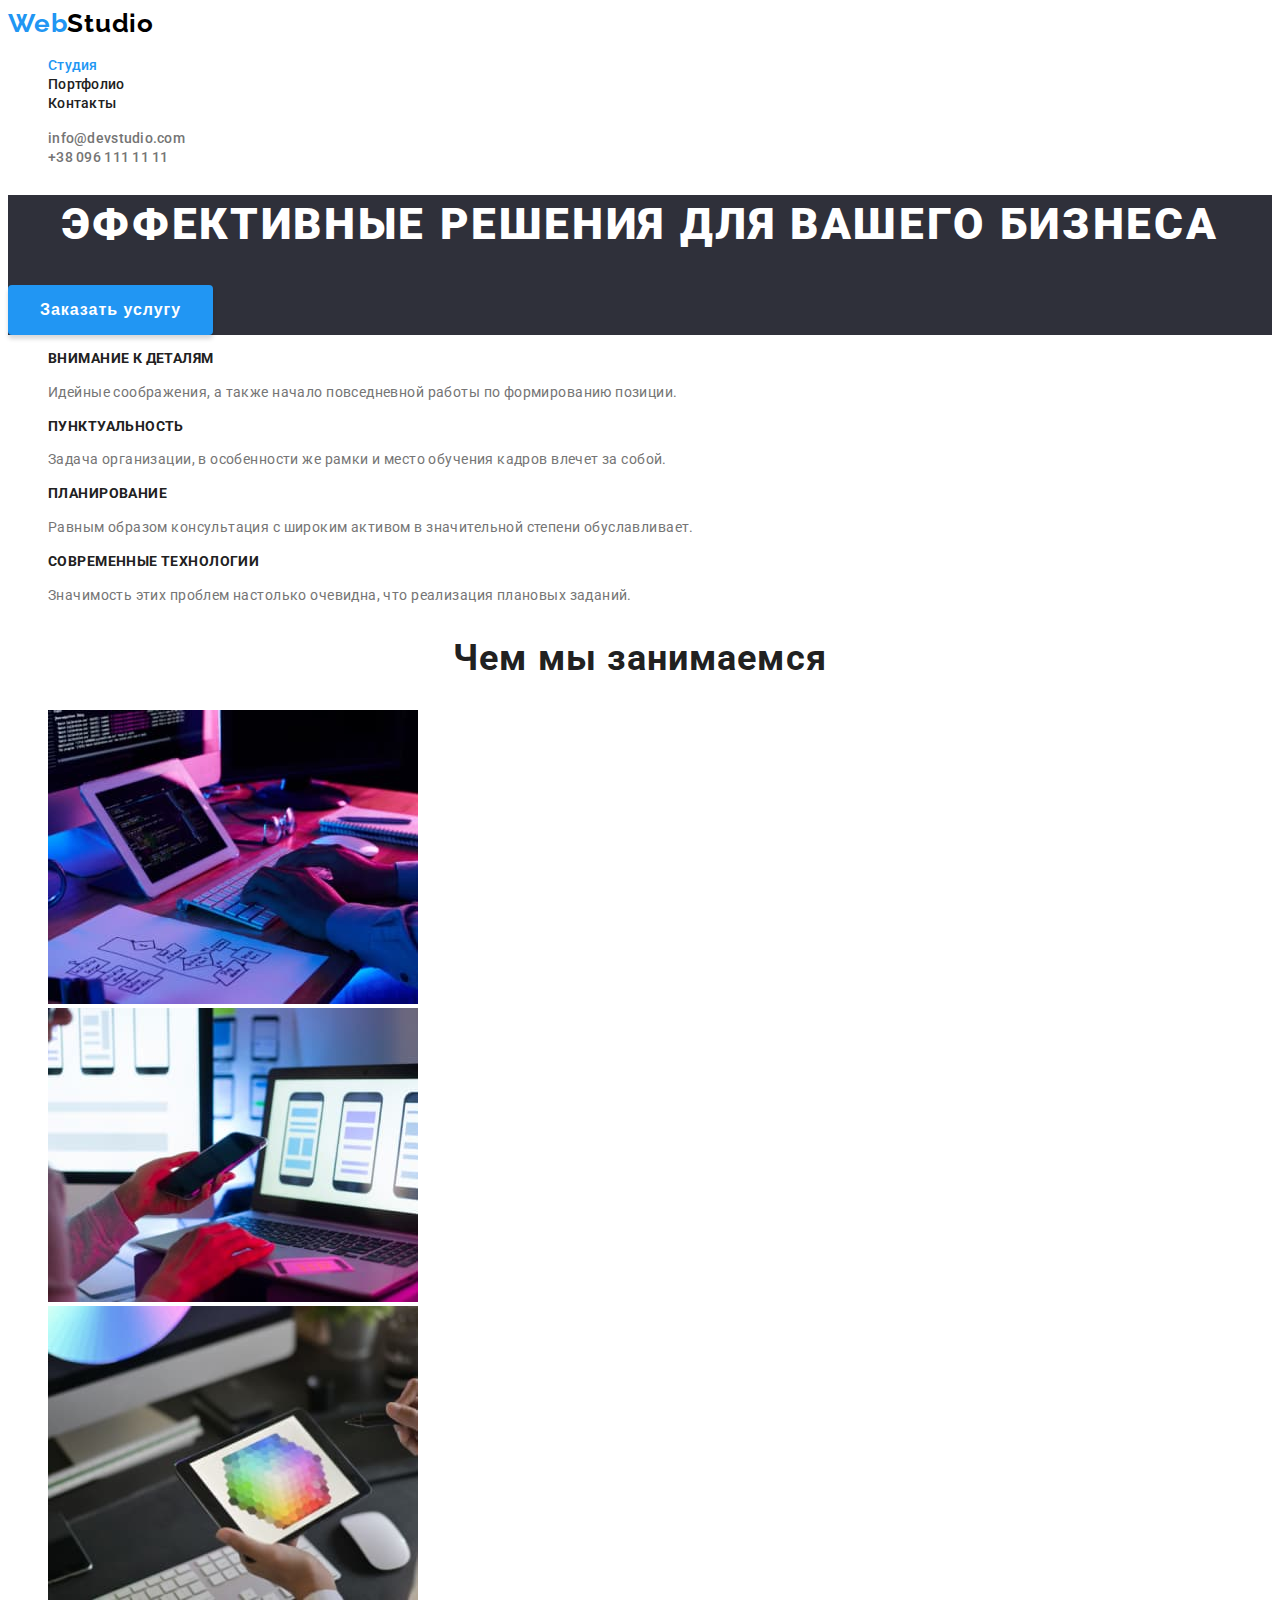
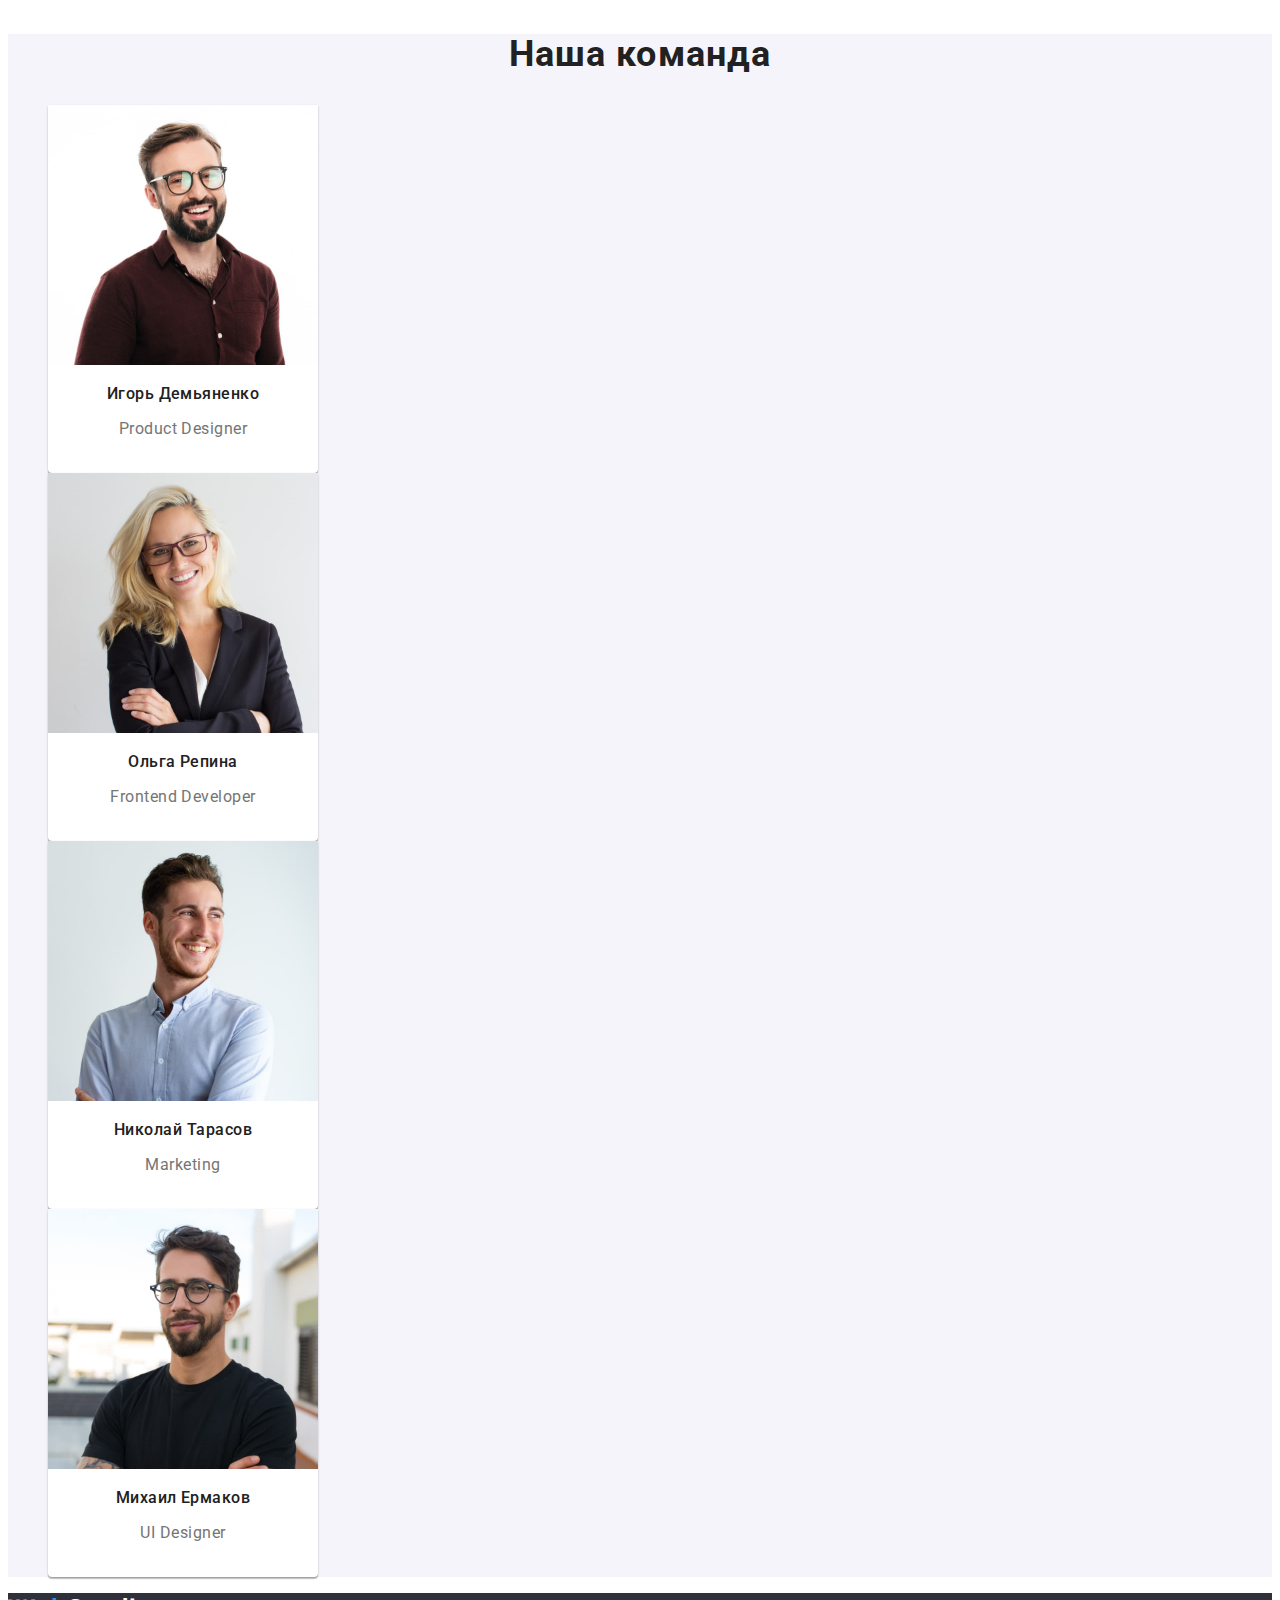
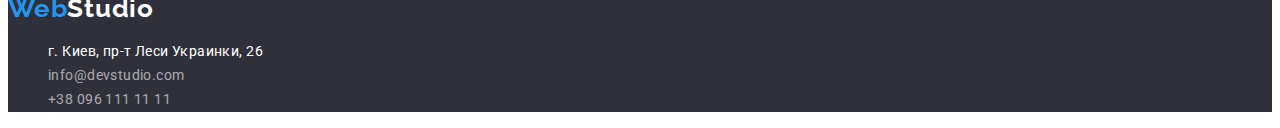
<file: index.html>
<!DOCTYPE html>
<html lang="ru">

<head>
    <meta charset="UTF-8" />
    <meta http-equiv="X-UA-Compatible" content="IE=edge" />
    <meta name="viewport" content="width=device-width, initial-scale=1.0" />
    <title>Document</title>
    <link rel="preconnect" href="https://fonts.googleapis.com" />
    <link rel="preconnect" href="https://fonts.gstatic.com" crossorigin />
    <link rel="preconnect" href="https://fonts.googleapis.com">
    <link rel="preconnect" href="https://fonts.gstatic.com" crossorigin>
    <link
        href="https://fonts.googleapis.com/css2?family=Raleway:wght@700&family=Roboto:wght@400;500;700;900&display=swap"
        rel="stylesheet">
    <link rel="stylesheet" href="./css/styles.css" />
</head>


<body>

    <!-- Шапка профиля-->

    <header class="header">
        <a class="logo link" href="./index.html" lang="en"><span>Web</span><span class="logo-header">Studio</span>
        </a>
        <nav class="navigation">
            <ul class="nav-list list">
                <li class="nav-list-item">
                    <a class="nav-list-link link this-page" href="./index.html">Студия</a>
                </li>
                <li class="nav-list-item">
                    <a class="nav-list-link link" href="./portfolio.html">Портфолио</a>
                </li>
                <li class="nav-list-item">
                    <a class="nav-list-link link" href="">Контакты</a>
                </li>
            </ul>
        </nav>
        <ul class="header-contact-list list">
            <li>
                <a class="header-contact-list-link link" href="mailto:info@devstudio.com">info@devstudio.com</a>
            </li>
            <li>
                <a class="header-contact-list-link link" href="tel:+380961111111">+38 096 111 11 11</a>
            </li>
        </ul>
    </header>

    <!--Hero-->

    <main>
        <section class="hero">
            <h1 class="hero-title">Эффективные решения для вашего бизнеса</h1>
            <button class="hero-btn" type="button">Заказать услугу</button>
        </section>

        <!--Наши преимущества-->

        <section class="our-advantages">
            <h2 class="visually-hidden">Наши преимущества</h2>
            <ul class="our-advantages-list list">
                <li class="our-advantades-list-item">
                    <h3 class="our-advantages-subtitle">Внимание к деталям</h3>
                    <p class="our-advantages-text">
                        Идейные соображения, а также начало повседневной работы по
                        формированию позиции.
                    </p>
                </li>
                <li class="our-advantades-list-item">
                    <h3 class="our-advantages-subtitle">Пунктуальность</h3>
                    <p class="our-advantages-text">
                        Задача организации, в особенности же рамки и место обучения кадров
                        влечет за собой.
                    </p>
                </li>
                <li class="our-advantades-list-item">
                    <h3 class="our-advantages-subtitle">Планирование</h3>
                    <p class="our-advantages-text">
                        Равным образом консультация с широким активом в значительной
                        степени обуславливает.
                    </p>
                </li>
                <li class="our-advantades-list-item">
                    <h3 class="our-advantages-subtitle">Современные технологии</h3>
                    <p class="our-advantages-text">
                        Значимость этих проблем настолько очевидна, что реализация
                        плановых заданий.
                    </p>
                </li>
            </ul>
        </section>

        <!-- Наши обции-->

        <section>
            <h2 class="what-we-do">Чем мы занимаемся</h2>
            <ul class="what-we-do-list list">
                <li>
                    <img src="./images/box-1.jpg" alt="программист пишет программный код" width="370" height="294" />
                </li>
                <li>
                    <img src="./images/box-2.jpg" alt="дизайнер продумывает дизайн сайта" width="370" height="294" />
                </li>
                <li>
                    <img src="./images/box-3.jpg" alt="дизайнер подбираем цветовое решение сайта" width="370"
                        height="294" />
                </li>
            </ul>
        </section>

        <!-- Наша команда-->

        <section class="our-team">
            <h2 class="our-team-subtitle">Наша команда</h2>
            <ul class="our-team-list list">
                <li class="our-team-item">
                    <img src="./images/igor.jpg" alt="фото дизайнера" width="270" />
                    <h3 class="our-team-name">Игорь Демьяненко</h3>
                    <p class="our-team-position" lang="en">Product Designer</p>
                </li>
                <li class="our-team-item">
                    <img src="./images/olga.jpg" alt="фото разработчика" width="270" />
                    <h3 class="our-team-name">Ольга Репина</h3>
                    <p class="our-team-position" lang="en">Frontend Developer</p>
                </li>
                <li class="our-team-item">
                    <img src="./images/nick.jpg" alt="фото маркетолога" width="270" />
                    <h3 class="our-team-name">Николай Тарасов</h3>
                    <p class="our-team-position" lang="en">Marketing</p>
                </li>
                <li class="our-team-item">
                    <img src="./images/miсhail.jpg" alt="фото графического дизайнера" width="270" />
                    <h3 class="our-team-name">Михаил Ермаков</h3>
                    <p class="our-team-position" lang="en">UI Designer</p>
                </li>
            </ul>
        </section>
    </main>

    <!--Контакты студии-->

    <footer class="contact">
        <a class="logo link" href="./index.html" lang="en">
            <span>Web</span><span class="logo-footer">Studio</span></a>
        <address>
            <ul class="list">
                <li>
                    <a class="contact-adress link" href="https://goo.gl/maps/Mj2VrzXTmks3DVJD8" target="_blank"
                        rel="noreferrer noopener nofollows">г. Киев, пр-т Леси Украинки, 26</a>
                </li>
                <li>
                    <a class="contact-mail link" href="mailto:info@devstudio.com">info@devstudio.com</a>
                </li>
                <li>
                    <a class="contact-number link" href="tel:+380961111111">+38 096 111 11 11</a>
                </li>
            </ul>
        </address>
    </footer>
</body>

</html>
</file>
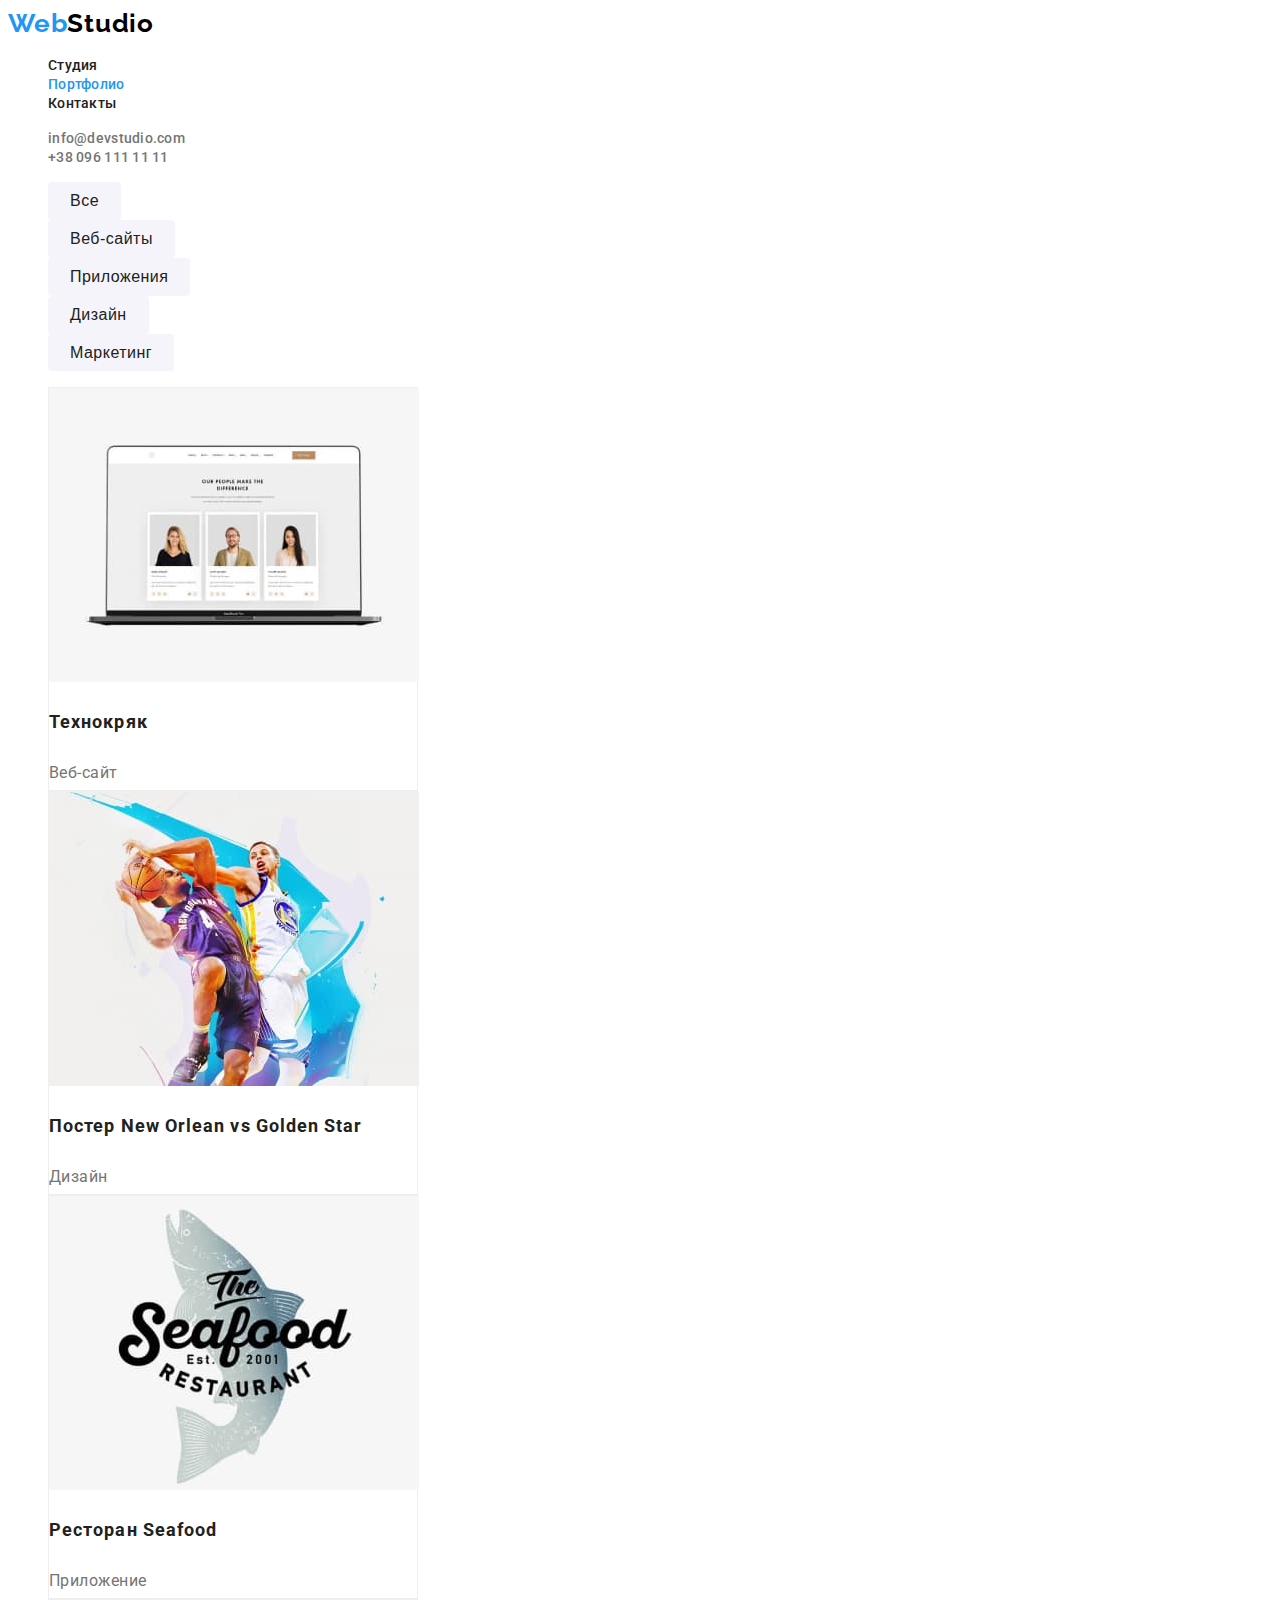
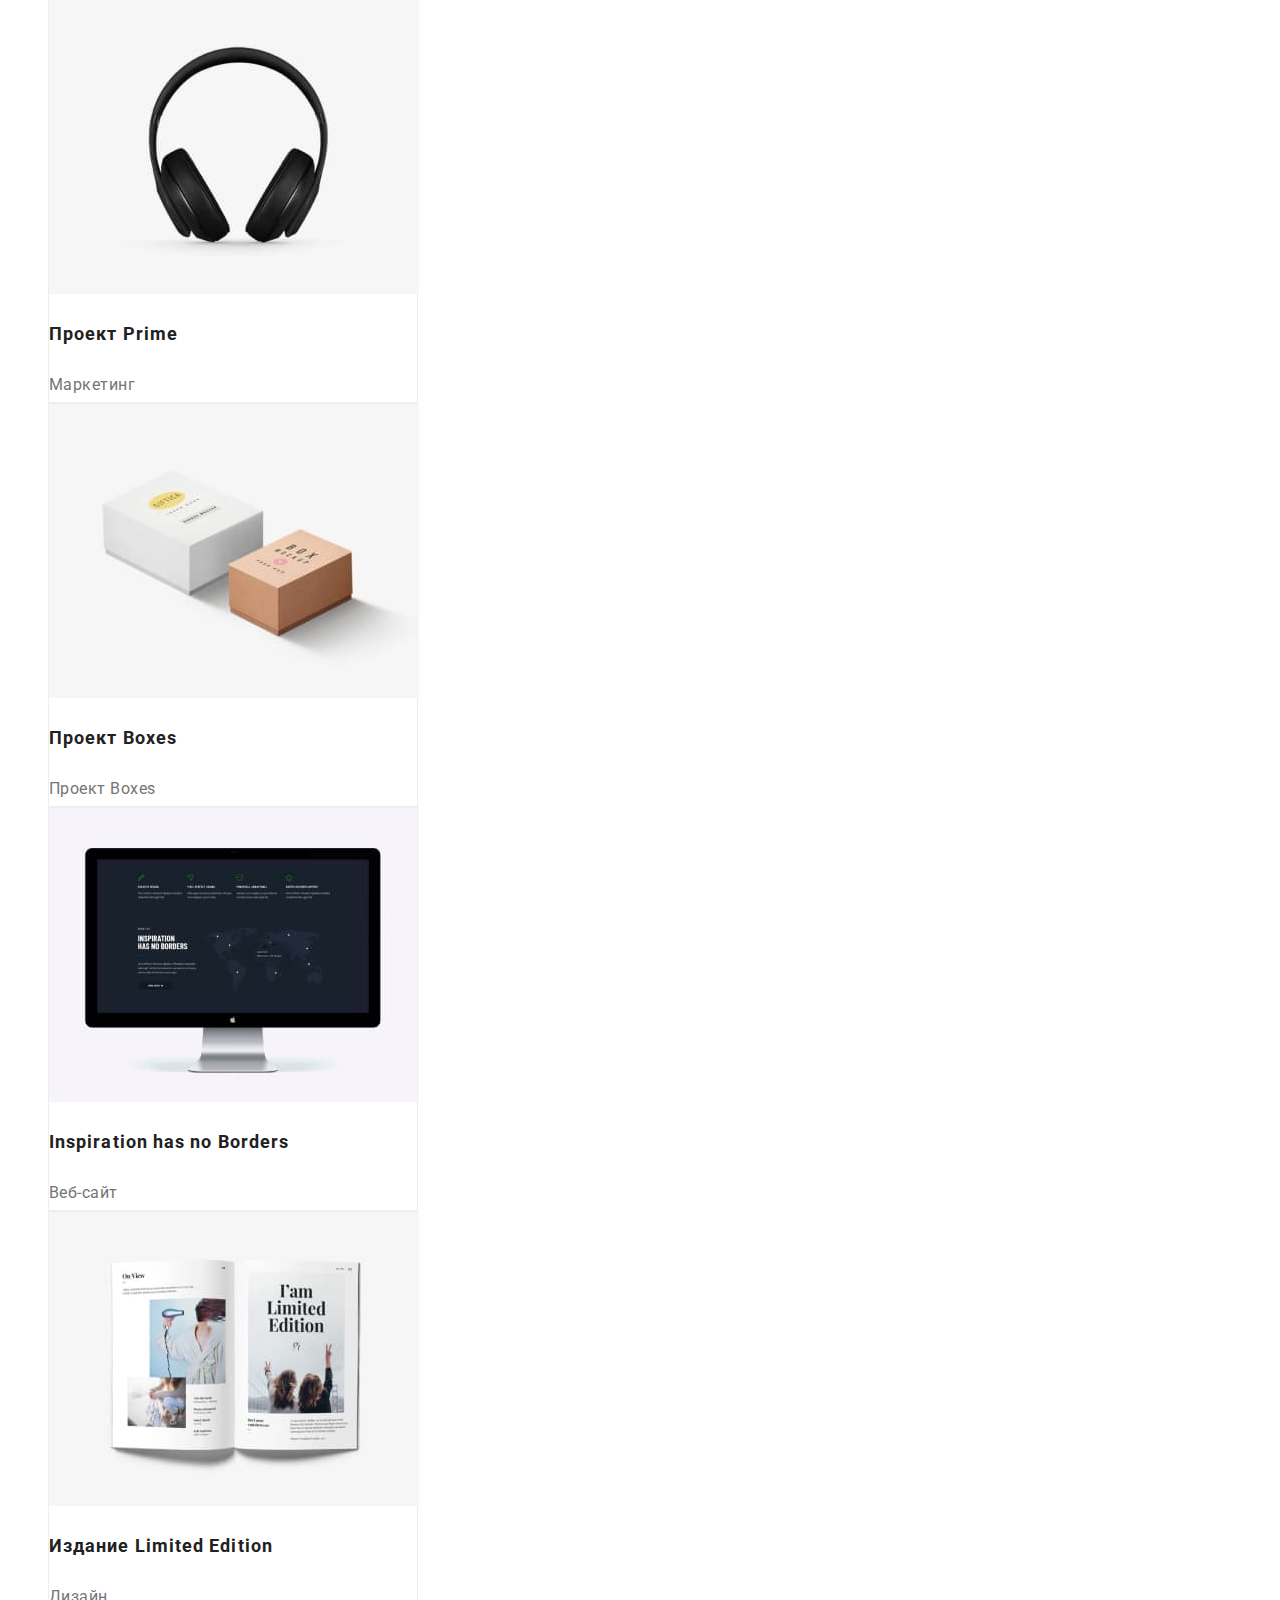
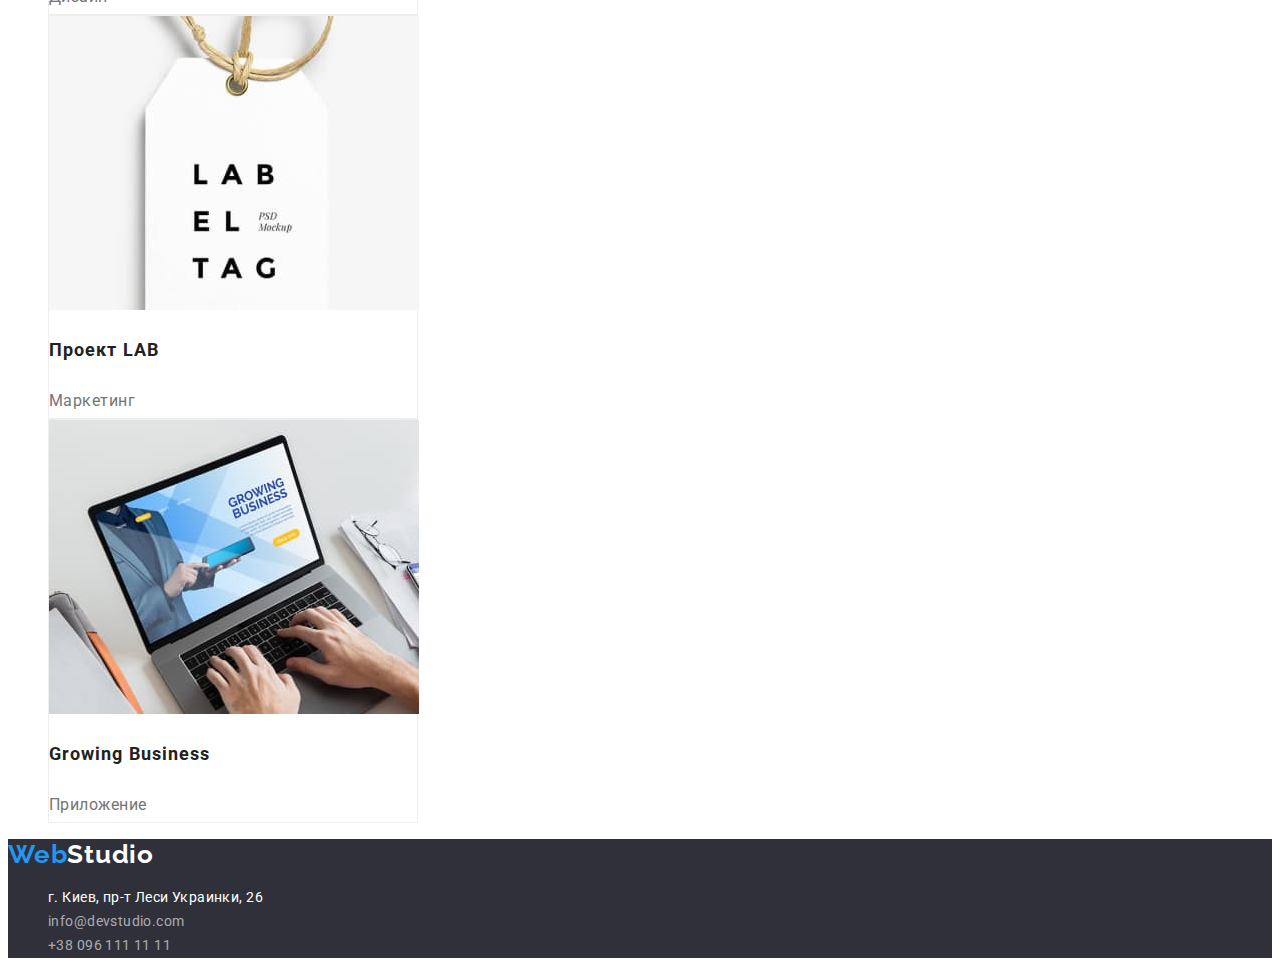
<file: portfolio.html>
<!DOCTYPE html>
<html lang="ru">

<head>
    <meta charset="UTF-8" />
    <meta http-equiv="X-UA-Compatible" content="IE=edge" />
    <meta name="viewport" content="width=device-width, initial-scale=1.0" />
    <title>Document</title>
    <link rel="preconnect" href="https://fonts.googleapis.com" />
    <link rel="preconnect" href="https://fonts.gstatic.com" crossorigin />
    <link rel="preconnect" href="https://fonts.googleapis.com">
    <link rel="preconnect" href="https://fonts.gstatic.com" crossorigin>
    <link
        href="https://fonts.googleapis.com/css2?family=Raleway:wght@700&family=Roboto:wght@400;500;700;900&display=swap"
        rel="stylesheet">
    <link rel="stylesheet" href="./css/styles.css" />
</head>

<body>

    <!-- Шапка профиля-->

    <header class="header">
        <a class="logo link" href="./index.html" lang="en"><span>Web</span><span class="logo-header">Studio</span>
        </a>
        <nav class="navigation">
            <ul class="nav-list list">
                <li class="nav-list-item">
                    <a class="nav-list-link link" href="./index.html">Студия</a>
                </li>
                <li class="nav-list-item">
                    <a class="nav-list-link this-page link" href="./portfolio.html">Портфолио</a>
                </li>
                <li class="nav-list-item">
                    <a class="nav-list-link link" href="">Контакты</a>
                </li>
            </ul>
        </nav>
        <ul class="header-contact-list list">
            <li>
                <a class="header-contact-list-link link" href="mailto:info@devstudio.com">info@devstudio.com</a>
            </li>
            <li>
                <a class="header-contact-list-link link" class="link" href="tel:+380961111111">+38 096 111 11 11</a>
            </li>
        </ul>
    </header>

    <!--Проекты студии-->

    <section class="projects">
        <h1 class="visually-hidden">Наши проекты</h1>
        <ul class="projects-btn-list list">
            <li><button class="btn-type-projects" type="button">Все</button></li>
            <li><button class="btn-type-projects" type="button">Веб-сайты</button></li>
            <li><button class="btn-type-projects" type="button">Приложения</button></li>
            <li><button class="btn-type-projects" type="button">Дизайн</button></li>
            <li><button class="btn-type-projects" type="button">Маркетинг</button></li>
        </ul>
        <h2 class="visually-hidden">Projects</h2>
        <ul class="projects-list list">
            <li class="projects-list-item">
                <img src="./images/tehnokriak.jpg" alt="д" width="370" height="294" />
                <h3 class="projects-name">Технокряк</h3>
                <p class="projects-type">Веб-сайт</p>
            </li>
            <li class="projects-list-item">
                <img src="./images/new-orlean-vs-golden-star.jpg" alt="баскетболисты из двух коман" width="370"
                    height="294" />
                <h3 class="projects-name">Постер New Orlean vs Golden Star</h3>
                <p class="projects-type">Дизайн</p>
            </li>
            <li class="projects-list-item">
                <img src="./images/seafood.jpg" alt="логотип рыбного ресторана" width="370" height="294" />
                <h3 class="projects-name">Ресторан Seafood</h3>
                <p class="projects-type">Приложение</p>
            </li>
            <li class="projects-list-item">
                <img src="./images/prime.jpg" alt="черные большие наушники" width="370" height="294" />
                <h3 class="projects-name">Проект Prime</h3>
                <p class="projects-type">Маркетинг</p>
            </li>
            <li class="projects-list-item">
                <img src="./images/boxes.jpg" alt="два разных вида упаковочных коробок" width="370" height="294" />
                <h3 class="projects-name">Проект Boxes</h3>
                <p class="projects-type">Проект Boxes</p>
            </li>
            <li class="projects-list-item">
                <img src="./images/inspiration-has-no-borders.jpg" alt="монитор компании Эпл с програмойна экране"
                    width="370" height="294" />
                <h3 class="projects-name">Inspiration has no Borders</h3>
                <p class="projects-type">Веб-сайт</p>
            </li>
            <li class="projects-list-item">
                <img src="./images/limited-edition.jpg" alt="разворот журнала" width="370" height="294" />
                <h3 class="projects-name">Издание Limited Edition</h3>
                <p class="projects-type">Дизайн</p>
            </li>
            <li class="projects-list-item">
                <img src="./images/lab.jpg" alt="бирка компании ЛАБ" width="370" height="294" />
                <h3 class="projects-name">Проект LAB</h3>
                <p class="projects-type">Маркетинг</p>
            </li>
            <li class="projects-list-item">
                <img src="./images/growing-business.jpg" alt="ноутбук с открытым приложением Растущий Бизнес "
                    width="370" height="294" />
                <h3 class="projects-name">Growing Business</h3>
                <p class="projects-type">Приложение</p>
            </li>
        </ul>
    </section>

    <!--Контакты студии-->

    <footer class="contact">
        <a class="logo link" href="./index.html" lang="en">
            <span>Web</span><span class="logo-footer">Studio</span></a>
        <address>
            <ul class="list">
                <li>
                    <a class="contact-adress link" href="https://goo.gl/maps/Mj2VrzXTmks3DVJD8" target="_blank"
                        rel="noreferrer noopener nofollows">г. Киев, пр-т Леси Украинки, 26</a>
                </li>
                <li>
                    <a class="contact-mail link" href="mailto:info@devstudio.com">info@devstudio.com</a>
                </li>
                <li>
                    <a class="contact-number link" href="tel:+380961111111">+38 096 111 11 11</a>
                </li>
            </ul>
        </address>
    </footer>
</body>

</html>
</file>
<file: css/styles.css>
/*======START ROOTS======*/

:root {
    --primery-font-family: Roboto, sans-serif;
    --secondary-font-family: Raleway, sans-serif;
    --primery-text-color-light-theme: #757575;
    --secomdary-text-color-light-theme: #212121;
    --primery-text-color-dark-theme: #FFFFFF;
    --secomdary-text-color-dark-theme: rgba(255, 255, 255, 0.6);
    --accent-color: #2196F3;
    --bacground-color-dark-theme: #2F303A;
    --bacground-color-light-theme: #F5F4FA;
}

/*======END ROOTS======*/

/*======START BODY======*/
body {
    font-family: var(--primery-font-family);
}

/*======END BODY======*/

/*======START COMPONENTS======*/
.link {
    text-decoration: none;
}

.list {
    list-style: none;
}

.visually-hidden {
    border: 0 none;
    clip: rect(0px, 0px, 0px, 0px);
    height: 1px;
    margin: -1px;
    overflow: hidden;
    padding: 0;
    position: absolute;
    width: 1px;
}

.what-we-do,
.our-team-subtitle {
    font-weight: bold;
    font-size: 36px;
    line-height: 1.16;
    text-align: center;
    letter-spacing: 0.03em;
    color: var(--secomdary-text-color-light-theme);
}

/*======END COMPONENTS======*/

/*======START LOGO======*/

.logo {
    font-family: var(--secondary-font-family);
    font-weight: bold;
    font-size: 26px;
    line-height: 1.19;
    letter-spacing: 0.03em;
    color: #2196F3;
}

.logo-header {
    color: #000;
}

.logo-footer {
    color: #FFFFFF;
}

/*======END LOGO======*/

/*======START NAVIGATION======*/

.nav-list-link {
    font-weight: 500;
    font-size: 14px;
    line-height: 1.14;
    letter-spacing: 0.02em;
    color: var(--secomdary-text-color-light-theme);
}

.nav-list-link:hover,
.nav-list-link:focus {
    color: var(--accent-color);
}

.header-contact-list-link {
    font-weight: 500;
    font-size: 14px;
    line-height: 1.14;
    letter-spacing: 0.02em;
    color: var(--primery-text-color-light-theme);
}

.header-contact-list-link:hover,
.header-contact-list-link:focus {
    color: var(--accent-color);
}

.this-page {
    color: var(--accent-color);
}

/*======END NAVIGATION======*/

/*======START HERO======*/

.hero-title {
    font-weight: 900;
    font-size: 44px;
    line-height: 1.36;
    text-align: center;
    letter-spacing: 0.06em;
    text-transform: uppercase;
    color: var(--primery-text-color-dark-theme);
}

.hero-btn {
    font-weight: bold;
    font-size: 16px;
    line-height: 1.87;
    display: flex;
    align-items: center;
    text-align: center;
    letter-spacing: 0.06em;
    color: var(--primery-text-color-dark-theme);
    background-color: var(--accent-color);
    box-shadow: 0px 4px 4px rgba(0, 0, 0, 0.15);
    border-radius: 4px;
    padding: 10px 32px;
}

.hero-btn {
    cursor: pointer;
    border-width: 0;
}

.hero-btn:hover,
.hero-btn:focus {
    background-color: #188CE8;
}

.hero {
    background-color: var(--bacground-color-dark-theme);
}

/*======END HERO======*/

/*======START ABOUT US======*/

.our-advantages-subtitle {
    font-weight: bold;
    font-size: 14px;
    line-height: 1.14;
    letter-spacing: 0.03em;
    text-transform: uppercase;
    color: var(--secomdary-text-color-light-theme);
}

.our-advantages-text {
    font-weight: normal;
    font-size: 14px;
    line-height: 1.71;
    letter-spacing: 0.03em;
    color: var(--primery-text-color-light-theme);
}

/*======END ABOUT US======*/

/*======START COMMAND BLOCK======*/
.our-team-item {
    background: #fff;
    width: 270px;
    height: 368px;
    box-shadow: 0px 1px 3px rgba(0, 0, 0, 0.12), 0px 1px 1px rgba(0, 0, 0, 0.14), 0px 2px 1px rgba(0, 0, 0, 0.2);
    border-radius: 0px 0px 4px 4px;
}

.our-team {
    background-color: var(--bacground-color-light-theme);
}

.our-team-name {
    font-weight: 500;
    font-size: 16px;
    line-height: 1.18;
    text-align: center;
    letter-spacing: 0.03em;
    color: var(--secomdary-text-color-light-theme);
}

.our-team-position {
    font-weight: normal;
    font-size: 16px;
    line-height: 1.18;
    text-align: center;
    letter-spacing: 0.03em;
    color: var(--primery-text-color-light-theme);
}

/*======END COMMAND BLOCK======*/

/*======START PORTFOLIO======*/

.btn-type-projects {
    font-weight: 500;
    font-size: 16px;
    line-height: 1.62;
    text-align: center;
    letter-spacing: 0.03em;
    color: var(--secomdary-text-color-light-theme);
    background: var(--bacground-color-light-theme);
    border-radius: 4px;
    cursor: pointer;
    border-width: 0;
    padding: 6px 22px;
}

.btn-type-projects:focus,
.btn-type-projects:hover {
    color: var(--primery-text-color-dark-theme);
    background: var(--accent-color);
    box-shadow: 0px 3px 1px rgba(0, 0, 0, 0.1), 0px 1px 2px rgba(0, 0, 0, 0.08), 0px 2px 2px rgba(0, 0, 0, 0.12);
    border-radius: 4px;
}

.projects-name {
    font-weight: bold;
    font-size: 18px;
    line-height: 2;
    letter-spacing: 0.06em;
    color: var(--secomdary-text-color-light-theme);
}

.projects-type {
    font-weight: normal;
    font-size: 16px;
    line-height: 1.87;
    letter-spacing: 0.03em;
    color: var(--primery-text-color-light-theme);
}

.projects-list-item {
    width: 370px;
    height: 404px;
    left: 215px;
    top: 262px;
    background: var(--primery-text-color-dark-theme);
    border: 1px solid #EEEEEE;
    box-sizing: border-box;
}

/*======END PORTFOLIO======*/

/*======START FOOTER======*/

address {
    font-style: normal;
}

.contact {
    background-color: var(--bacground-color-dark-theme);
}

.contact-adress {
    font-weight: normal;
    font-size: 14px;
    line-height: 1.71;
    letter-spacing: 0.03em;
    color: var(--primery-text-color-dark-theme);
}

.contact-mail,
.contact-number {
    font-weight: normal;
    font-size: 14px;
    line-height: 1.71;
    letter-spacing: 0.03em;
    color: var(--secomdary-text-color-dark-theme);
}

.contact-mail:hover,
.contact-mail:focus {
    text-decoration: underline;
}

.contact-number:focus,
.contact-number:hover {
    text-decoration: underline;
}

/*======END FOOTER======*/
</file>
